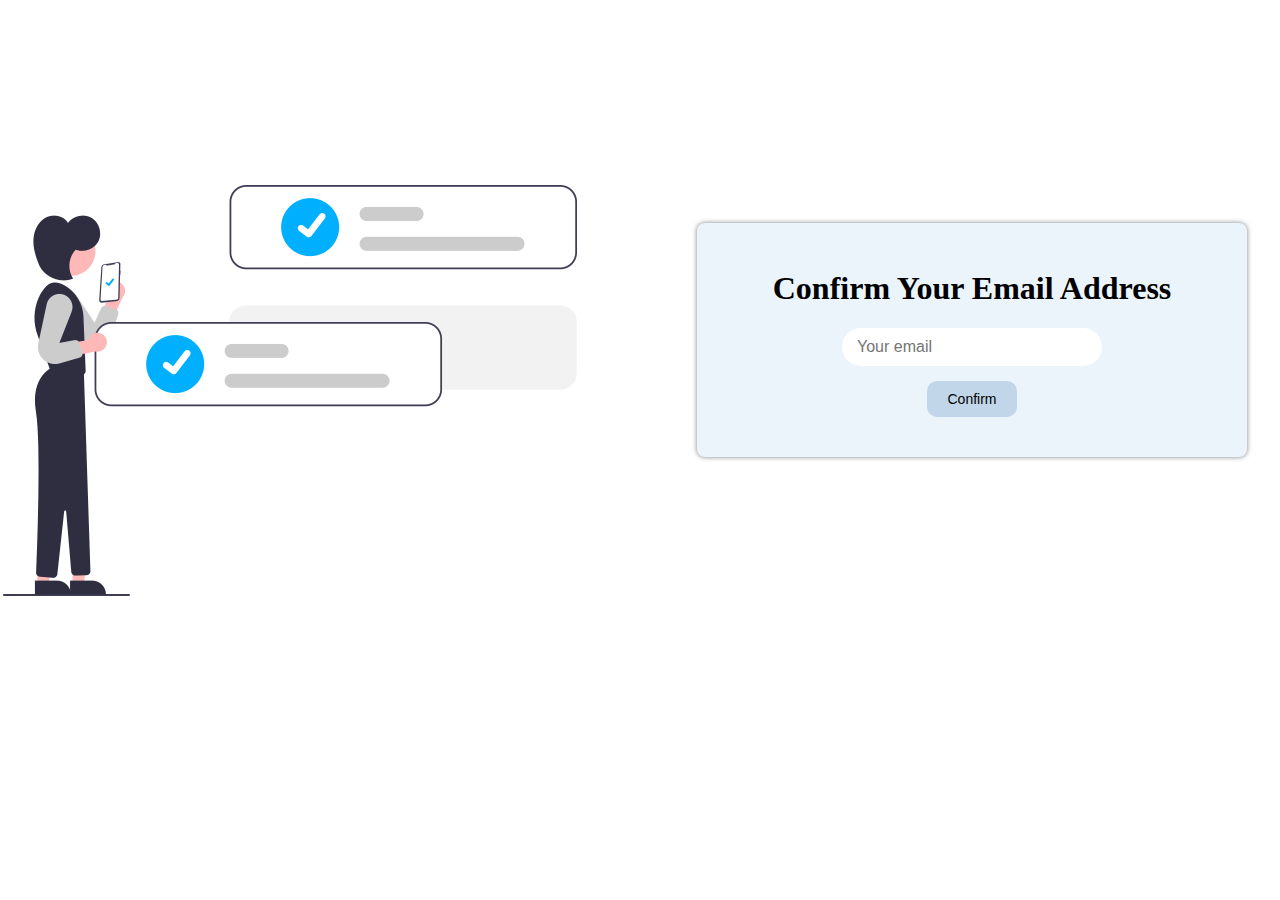
<file: confirmation-link/index.html>
<!DOCTYPE html>
<html lang="en">
<head>
    <meta charset="UTF-8">
    <meta name="viewport" content="width=device-width, initial-scale=1.0">
    <title>Confirmation link</title>
    <link rel="stylesheet" href="style.css">
</head>
<body>

    <div class="image">
        <img src="confirmation.png">
    </div>
    <div class="container">
        <h1>Confirm Your Email Address</h1>

        <input type="email" name="email" id="email" placeholder="Your email"><br>
        <button>Confirm</button>
    </div>
</body>
</html>
</file>
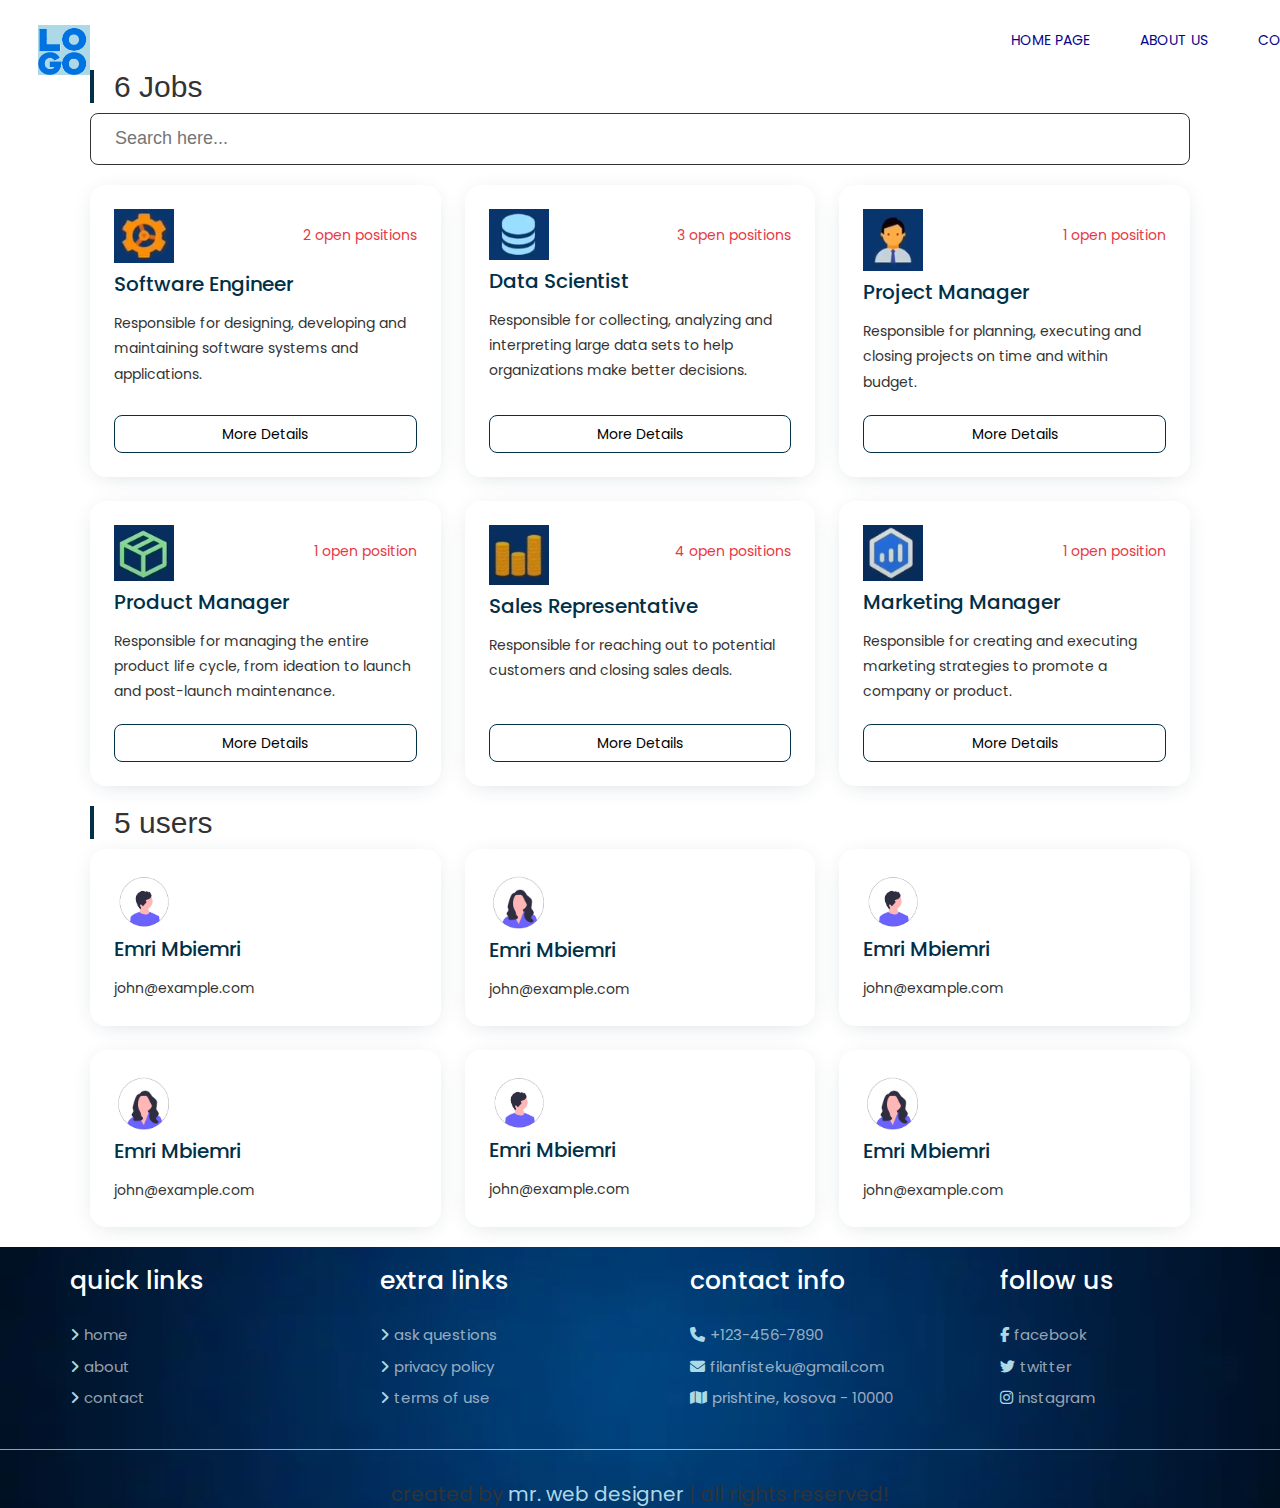
<file: html/task2.html>
<!DOCTYPE html>
<html lang="en">
<head>
    <meta charset="UTF-8">
    <meta name="viewport" content="width=device-width, initial-scale=1.0, maximum-scale=1.0, user-scalable=no">
    <title>Task B</title>
    <link rel="stylesheet" href="../css/task2.css">
    <link rel="stylesheet" href="https://maxcdn.bootstrapcdn.com/bootstrap/3.4.1/css/bootstrap.min.css">
     <!-- swiper css link  -->
     <link rel="stylesheet" href="https://cdn.jsdelivr.net/npm/swiper@11/swiper-bundle.min.css"/>

     <!-- font awesome cdn link  -->
     <link rel="stylesheet" href="https://cdnjs.cloudflare.com/ajax/libs/font-awesome/6.5.1/css/all.min.css">
 
</head>
<body>
    <!-- Navigation Bar with Drop-Down Menu -->
    <section class="header">
        <div class="container">
          <a href="#"><img src="../images/logo1.png" class="logo" alt="logo" style="background-color: lightblue;"></a>
          <nav class="navbar">
            <ul>
  
              <li><a href="#">Home Page</a></li>
              <li><a href="#">About us</a></li>
              <li><a href="#">Contact</a></li> 
              <li>
                <div class="dropdown">
  
                  <button class="dropbtn">Dropdown</button>
                  <div class="dropdown-content">
                    <a href="#">Link 1</a>
                    <a href="#">Link 2</a>
                    <a href="#">Link 3</a>
                  </div>
                 </div>
              </li>
            </ul>
          </nav>
          <div id="menu-btn" class="fas fa-bars"></div>
        </div>
      </section>
    
    <!--te dhenat e nje biznisi  -->
    
    <div class="jobs-list-container">
        <h2>5 Jobs</h2>
  
        <input class="job-search" type="text" placeholder="Search here..." />
  
        <div class="jobs"></div>
      </div>

    <!-- te dhenat e user-it -->

      <div class="users-list-container">
        <h2>5 users</h2>
  
        <div class="users"></div>
      </div>

      <!-- Footer Navigation Bar -->

    <section class="footer">

      <div class="box-container">
  
          <div class="box">
              <h3>quick links</h3>
              <a href="homepage.html"><i class="fas fa-angle-right"></i>home</a>
              <a href="#"><i class="fas fa-angle-right"></i>about</a>
              <a href="#"><i class="fas fa-angle-right"></i>contact</a>
          </div>
  
          <div class="box">
              <h3>extra links</h3>
              <a href="#"><i class="fas fa-angle-right"></i>ask questions</a>
              <a href="#"><i class="fas fa-angle-right"></i>privacy policy</a>
              <a href="#"><i class="fas fa-angle-right"></i>terms of use</a>
          </div>
  
          <div class="box">
              <h3>contact info</h3>
              <a href="#"><i class="fas fa-phone"></i>+123-456-7890</a>
              <a href="#"><i class="fas fa-envelope"></i>filanfisteku@gmail.com</a>
              <a href="#"><i class="fas fa-map"></i>prishtine, kosova - 10000</a>
          </div>
  
          <div class="box">
              <h3>follow us</h3>
              <a href="#"><i class="fab fa-facebook-f"></i>facebook</a>
              <a href="#"><i class="fab fa-twitter"></i>twitter</a>
              <a href="#"><i class="fab fa-instagram"></i>instagram</a>
          </div>
  
      </div>
  
  
      <div class="credit">created by <span>mr. web designer</span> | all rights reserved! </div>
  
  </section>

      <script src="../javascript/app.js"></script>
      <script src="https://ajax.googleapis.com/ajax/libs/jquery/3.7.1/jquery.min.js"></script>
    <script src="https://maxcdn.bootstrapcdn.com/bootstrap/3.4.1/js/bootstrap.min.js"></script>
    <script src="../javascript/javascript.js"></script>
</body>
</html>
</file>
<file: confirmation-link/style.css>
body{
    display: flex;
    align-items: center;
    justify-content: center;
    margin-top: 200px;
}
.image{
    display: flex;
    align-items: center;
    justify-content: left;
    height: 400px;
    margin-left: -300px;
}
.container{
    background-color: #eaf4fa;
    width: 500px;
    padding: 25px;
    box-shadow: 0 0 5px rgba(0, 0, 0, 0.5);
    border-radius: 8px;
    text-align: center;
}

#email{
    width: 230px;
    padding: 10px 15px;
    border: none;
}

.container input{
    width: 100%;
    height: 100%;
    outline: none;
    border: none;
    border: 2px solid rgba(255, 255, 255, .2);
    border-color: #333;
    border-radius: 40px;
    font-size: 16px;
    color: black;
    padding: 15px;
}

button{
    margin: 15px;
    padding: 10px 20px;
    background-color: #c1d7e9;
    border: none;
    font-size: 14px;
    cursor: pointer;
    border-radius: 10px;
}

button:hover {
    background-color: #b4d9f7;
}



@media screen and (max-width:768px){
        body{
            margin-top: 70px;
            display: flex;
            flex-direction: column-reverse;
        }

        .image{
            justify-content: center;
            position: relative;
            margin-top: 100px;
            margin-left: 200px;
        }

        .container{
            margin-left: 250px;
            width: 400px;
        }
        
}

@media screen and (min-width: 768px){
    body{
        margin-top: 70px;
        display: flex;
        flex-direction: column-reverse;
    }

    .image{
        position: absolute;
        justify-content: center;
        position: relative;
        margin-top: 100px;
        margin-left: -80px;
        height: 300px;
    }

    .container{
        position: relative;
        width: 700px;
    }
}

@media screen and (min-width: 1200px){
    body{
        display: flex;
        flex-direction: row;
        align-items: center;
        justify-content: center;
        margin-top: 90px;
    }
    .image{
        align-items: center;
        justify-content: left;
        height: 400px;
        margin-left: -150px;
    }
    .container{
        background-color: #eaf4fa;
        width: 500px;
        padding: 25px;
        box-shadow: 0 0 5px rgba(0, 0, 0, 0.5);
        border-radius: 8px;
        text-align: center;
    }
}
</file>
<file: css/task2.css>
@import url('https://fonts.googleapis.com/css2?family=Poppins:wght@100;200;300;400;500;600&display=swap');

*{
    margin: 0;
    padding: 0;
    box-sizing: border-box;
    font-family: "Poppins", sans-serif;
    outline: none;border: none;
}

html{
    font-size: 62.5%;
    overflow-x:hidden ;
}
.header {
    height: 50px;
    background-color: #fff;
    box-shadow: 0, .5rem 1rem rgba(0, 0, 0, .1);

    .logo {
        height: 50px;
        margin-left: -750px;
    }

    .container {
        height: 100px;
        margin-right: 200px;
        margin-left: 550px;
        display: flex;
        justify-content: space-between;
        align-items: center;

        ul {
            display: flex;
            justify-content: space-between;
            gap: 30px;
            list-style-type: none;
            padding-top: 20px;

            a{
                text-decoration: none;
                color: rgb(5, 5, 140);
                transition: .1s 0s all linear;
                text-transform: uppercase;
                margin-right: 20px;
            }
            a:hover{
                padding: 10px 20px;
                color: white;
                background-color: rgb(65, 156, 231);
            }
        }
    }
}

#menu-btn{
    font-size: 2.5rem;
    cursor: pointer;
    color: var(--black);
    display: none;
}

.dropbtn {
    background-color: #80d2ef;
    text-transform: uppercase;
    padding: 10px;
    border: none;
    cursor: pointer;
    color: rgb(5, 5, 140);
  }
  
.dropdown {
    margin-top:-10px;
    position: relative;
    display: inline-block;
}
  
.dropdown-content {
    display: none;
    position: absolute;
    min-width: 160px;
    box-shadow: 0px 8px 16px 0px rgba(0,0,0,0.2);
    z-index: 1;
}
  
.dropdown-content a {
    background-color: #fff;
    padding: 12px 16px;
    text-decoration: none;
    display: block;
}
  
.dropdown:hover .dropdown-content {
    display: block;
}
  
.dropdown:hover .dropbtn {
    background-color: rgb(65, 156, 231);
}

.jobs-list-container {
    max-width: 1100px;
    margin: 20px auto;
    font-family: "Rubik", sans-serif;
  }
  
  .jobs-list-container h2 {
    font-size: 30px;
    border-left: 4px solid #023047;
    padding-left: 20px;
  }
  
  .jobs-list-container .jobs {
    display: grid;
    grid-template-columns: 1fr 1fr 1fr;
    gap: 24px;
  }
  
  .jobs-list-container .jobs img {
    width: 60px;
  }
  
  .jobs-list-container .job {
    box-shadow: 0 4px 24px -8px rgba(2, 48, 71, 0.2);
    padding: 24px;
    border-radius: 16px;
    position: relative;
    display: flex;
    flex-direction: column;
    transition: all 400ms ease;
  }
  
  .jobs-list-container .job:hover {
    transform: scale(1.03);
  }
  
  .jobs-list-container .open-positions {
    position: absolute;
    top: 40px;
    right: 24px;
    color: #e63946;
  }
  
  .jobs-list-container .job-title {
    font-size: 20px;
    padding: 10px 0;
    margin: 0;
    color: #023047;
  }
  
  .jobs-list-container .details {
    margin-top: 6px;
    font-size: 14px;
    color: #333;
    line-height: 1.8;
    flex: 1;
  }
  
  .jobs-list-container .details-btn {
    text-decoration: none;
    border: 1px solid #023047;
    color: #000;
    padding: 8px 16px;
    border-radius: 8px;
    text-align: center;
    margin-top: 20px;
    transition: all 400ms ease;
  }
  
  .jobs-list-container .details-btn:hover {
    background: #023047;
    color: #fff;
  }
  
  .jobs-list-container .job-search {
    width: 100%;
    padding: 12px 24px;
    font-size: 18px;
    font-family: "Rubik", sans-serif;
    box-sizing: border-box;
    border: 1px solid #333;
    border-radius: 8px;
    margin-bottom: 20px;
  }
  
  @media (max-width: 940px) {
    .jobs-list-container .jobs {
      grid-template-columns: 1fr 1fr;
    }
  }
  
  @media (max-width: 640px) {
    .jobs-list-container .jobs {
      grid-template-columns: 1fr;
      max-width: 400px;
      margin: 0 auto;
    }
  }

  /* users */

  .users-list-container{
    max-width: 1100px;
    margin: 20px auto;
    font-family: "Rubik", sans-serif;
}

.users-list-container h2{
    font-size: 30px;
    border-left: 4px solid #023047;
    padding-left: 20px;
}

.users-list-container .users{
    display: grid;
    grid-template-columns: 1fr 1fr 1fr;
    gap: 24px;
}

.users-list-container .users img{
    width: 60px;
}

.users-list-container .user{
    box-shadow: 0 4px 24px -8px rgba(2, 48, 71, 0.2);
    padding: 24px;
    border-radius: 16px;
    position: relative;
    display: flex;
    flex-direction: column;
    transition: all 400ms ease;
}

.users-list-container .user:hover{
    transform: scale(1.03);
}

.users-list-container .user-title{
    font-size: 20px;
    padding: 10px 0;
    margin: 0;
    color: #023047;
}

.users-list-container .details{
    margin-top: 6px;
    font-size: 14px;
    color: #333;
    line-height: 1.8;
    flex: 1;
}


@media (max-width: 940px) {
    .users-list-container .users {
      grid-template-columns: 1fr 1fr;
    }
  }
  
  @media (max-width: 640px) {
    .users-list-container .users {
      grid-template-columns: 1fr;
      max-width: 400px;
      margin: 0 auto;
    }
  }

  .footer{
    
    background: url(../images/footer-background.png) no-repeat;
    background-size: cover;
    background-position: center;
}

.footer .box-container{
    display: grid;
    grid-template-columns: repeat(auto-fit, minmax(25rem, 1fr));
    gap: 3rem;
    margin-left: 70px;
}
.footer .box-container .box h3{
    color: #fff;
    font-size: 2.5rem;
    padding-bottom: 2rem;
}

.footer .box-container .box a{
    color: #fff9;
    font-size: 1.5rem;
    padding-bottom: 1rem;
    display: block;
}

.footer .box-container .box a i{
    color: lightblue;
    padding-right: .5rem;
    transition: .2s linear;
}

.footer .box-container .box a:hover i{
    padding-right: 2rem;
}

.footer .credit{
    text-align: center;
    padding-top: 3rem;
    margin-top: 3rem;
    border-top: .1rem solid #fff9;
    font-size: 2rem;
    color: var(--white);

}

.footer .credit span{
    color: lightblue;
}





@media (max-width: 768px) {

    .header .container .logo {
        display: block; 
        height: 50px;
        margin-left: 350px; 
        margin-bottom: 30px;
    }
    .header .container {
        margin-right: 20px;
        margin-left: 20px;
    }

    #menu-btn {
        display: inline-block; 
        margin-right: 0;
        margin-left: 280px;
    }

    .header .navbar {
        
        transition: .2s linear;
        clip-path: polygon(0 0, 100% 0, 100% 0, 0 0);
        position: absolute;
        top: 10%; left: 0; right: 0;
        background-color: #fff;
        border-top: 1rem solid #222;
        padding: 1rem;
        z-index: 1;
    }
    .header .navbar.active{
        clip-path: polygon(0 0, 100% 0, 100% 100%, 0 100%);
    }

    .header .navbar ul {
        flex-direction: column;
        align-items: center; 
        gap: 10px;
        display: block;
        text-align: center;


    }
    .header .navbar a{
        display: block;
        margin: 2rem;
        text-align: center;
        background-color: #fff;
        position: relative; 
        z-index: 2; 
        
    }

    .header .navbar li {
        margin-right: 0; 
        display: block;
    }
}
/* ... (previous styles) ... */

@media (max-width: 1024px) {
    .header .container {
        margin-right: 20px;
        margin-left: 100px;
    }

    #menu-btn {
        display: inline-block;
        margin-right: 0;
    }

    .header .navbar {
        transition: .2s linear;
        clip-path: polygon(0 0, 100% 0, 100% 0, 0 0);
        position: absolute;
        top: 10%;
        left: 0;
        right: 0;
        background-color: #fff;
        border-top: 1rem solid #222;
        padding: 1rem;
        z-index: 1;
    }

    .header .navbar.active {
        clip-path: polygon(0 0, 100% 0, 100% 120%, 0 100%);
    }

    .header .navbar ul {
        flex-direction: column;
        align-items: center;
        gap: 10px;
        display: block;
        text-align: center;
    }

    .header .navbar a {
        display: block;
        margin: 2rem;
        text-align: center;
        background-color: #fff;
        position: relative;
        z-index: 2;
    }

    .header .container .logo {
        display: block;
        height: 50px;
        margin-left: -300px; 
        margin-bottom: 30px;
    }

    .header .navbar li {
        margin-right: 0;
        display: block;
    }
}


@media (max-width: 375px) {
    .header .container {
        margin-right: 10px;
        margin-left: 10px;
    }

    #menu-btn {
        font-size: 1.8rem; 
        display: inline-block;
        margin-right: 0;
        color: black;
    }

    .header .navbar {
        transition: .2s linear;
        clip-path: polygon(0 0, 100% 0, 100% 0, 0 0);
        position: absolute;
        top: 10%;
        left: 0;
        right: 0;
        background-color: #fff;
        border-top: 1rem solid #222;
        padding: 1rem;
        z-index: 1;
    }

    .header .navbar.active {
        clip-path: polygon(0 0, 100% 0, 100% 120%, 0 100%);
    }

    .header .navbar ul {
        flex-direction: column;
        align-items: center;
        gap: 10px;
        display: block;
        text-align: center;
    }

    .header .navbar a {
        display: block;
        margin: 1rem;
        text-align: center;
        background-color: #fff;
        position: relative;
        z-index: 2;
    }

    .header .container .logo {
        display: block;
        height: 40px;
        margin-left: 0;
    }

    .header .navbar li {
        margin-right: 0;
        display: block;
    }
}
</file>
